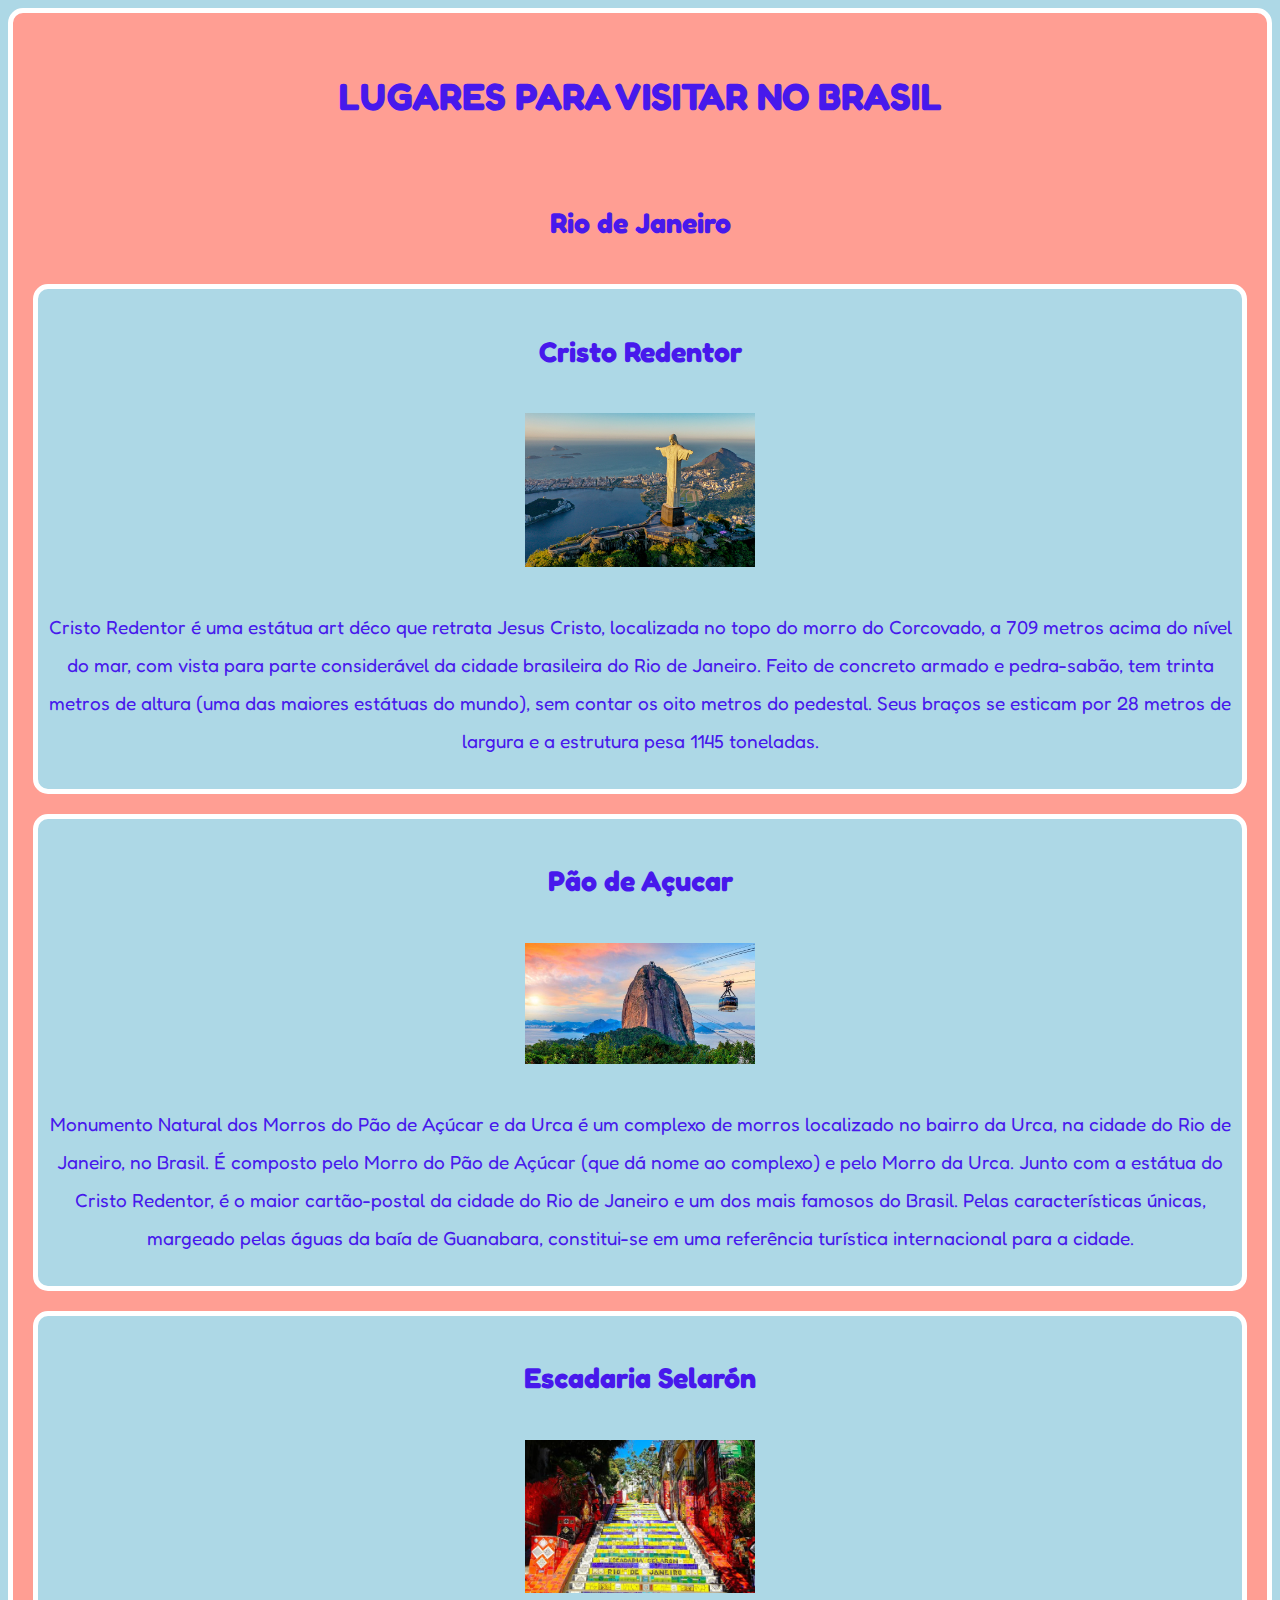
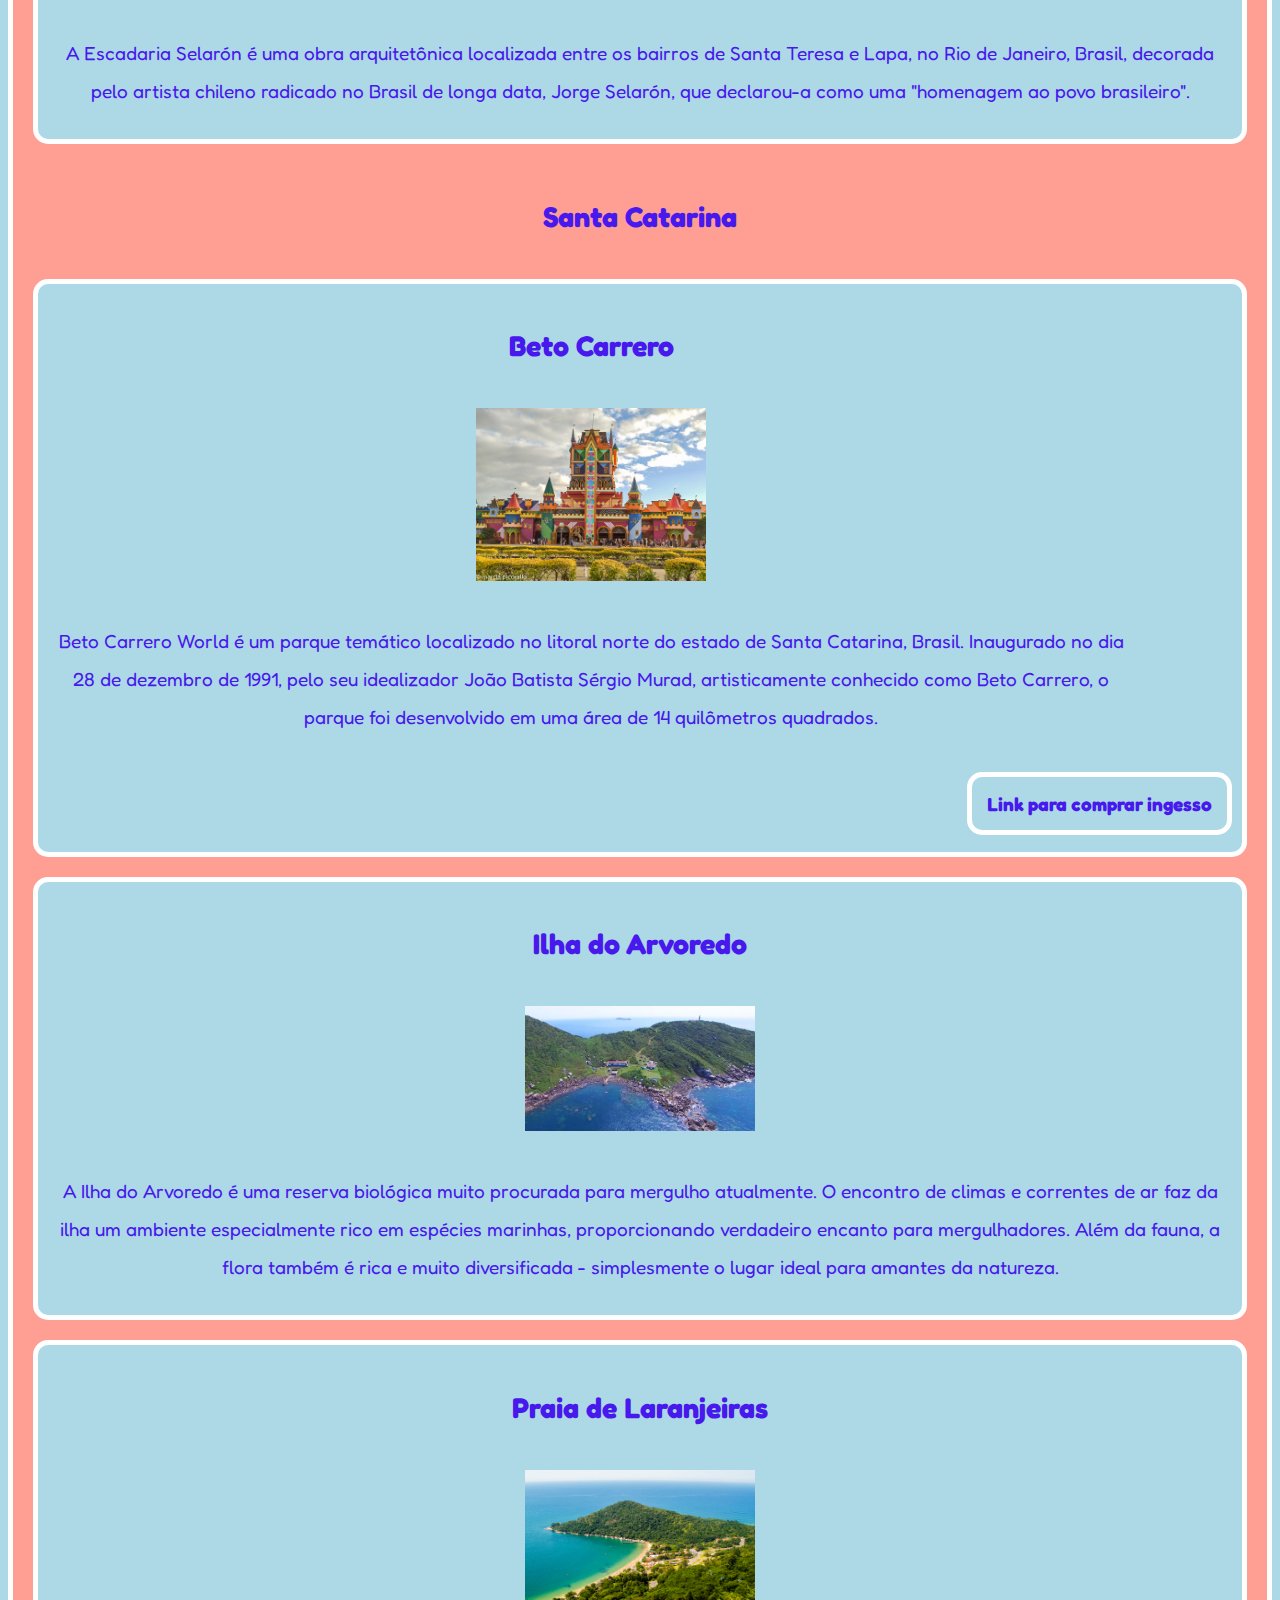
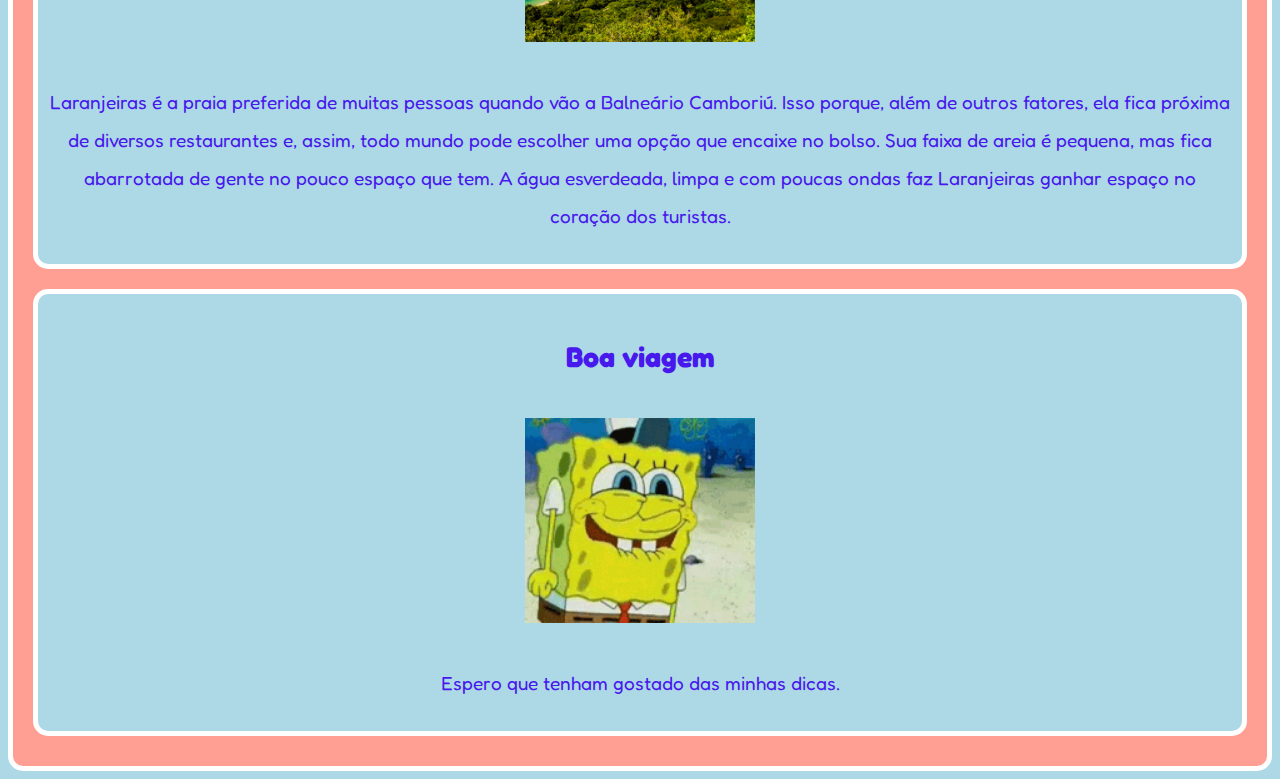
<file: atividade-3/site.html>
<!DOCTYPE html>

<html lang="pt-br">

    <head>

        <meta charset="UTF-8">
        <meta name="viewport" content="width=device-width, initial-scale=1.0">

        <link rel="preconnect" href="https://fonts.googleapis.com">
        <link rel="preconnect" href="https://fonts.gstatic.com" crossorigin>
        <link href="https://fonts.googleapis.com/css2?family=Babylonica&family=Fredoka+One&family=Pacifico&display=swap" rel="stylesheet">  


        
        <link rel="stylesheet" href="estilos.css">
        <title>PONTOS TURISTICOS DO BRASIL</title>

    </head>

    <body>

        <div class="grid-conteiner">

            <h1>LUGARES PARA VISITAR NO BRASIL</h1>

            <h2>Rio de Janeiro</h2>

            <div class="grid-card"> 

                <h2 class="grid-item-1">Cristo Redentor</h2>
                    
                <div class="grid-item-2">
                    <img src="./img/cristo.jpeg" alt="LOGO CRSITO" width="230">
                </div>  
                
                <p class="grid-item-3">
                    Cristo Redentor é uma estátua art déco  que retrata Jesus Cristo, localizada no topo do morro do Corcovado, a 709 metros acima do nível do mar, com vista para parte considerável da cidade brasileira do Rio de Janeiro. Feito de concreto armado e pedra-sabão, tem trinta metros de altura (uma das maiores estátuas do mundo), sem contar os oito metros do pedestal. Seus braços se esticam por 28 metros de largura e a estrutura pesa 1145 toneladas.
                </p>

            </div>

            <div class="grid-card"> 
            
                <h2 class="grid-item-1">Pão de Açucar</h2>
                
                <div class="grid-item-2">
                    <img src="./img/pao de açucar.jpg" alt="LOGO PAO" width="230">
                </div>
   
                <p class="grid-item-3">
                     Monumento Natural dos Morros do Pão de Açúcar e da Urca é um complexo de morros localizado no bairro da Urca, na cidade do Rio de Janeiro, no Brasil. É composto pelo Morro do Pão de Açúcar (que dá nome ao complexo) e pelo Morro da Urca. Junto com a estátua do Cristo Redentor, é o maior cartão-postal da cidade do Rio de Janeiro e um dos mais famosos do Brasil. Pelas características únicas, margeado pelas águas da baía de Guanabara, constitui-se em uma referência turística internacional para a cidade.
                </p>
            
                </div>

            <div class="grid-card"> 
            
                <h2 class="grid-item-1">Escadaria Selarón</h2>
                    
                <div class="grid-item-2">
                    <img src="./img/escadaria-selaron.jpg" alt="LOGO ESCADA" width="230">
                </div>      
   
                <p class="grid-item-3">
                    A Escadaria Selarón é uma obra arquitetônica localizada entre os bairros de Santa Teresa e Lapa, no Rio de Janeiro, Brasil, decorada pelo artista chileno radicado no Brasil de longa data, Jorge Selarón, que declarou-a como uma "homenagem ao povo brasileiro".
                </p>
            
            </div>
        
                
            <h2>Santa Catarina</h2>

            <div class="grid-card"> 

                <h2 class="grid-item-1">Beto Carrero</h2>

                <div class="grid-item-2">
                    <img src="./img/Parque-Beto-Carrero.jpg" alt="LOGO BETO" width="230">
                </div>
                <p class="grid-item-3">
                    Beto Carrero World é um parque temático localizado no litoral norte do estado de Santa Catarina, Brasil. Inaugurado no dia 28 de dezembro de 1991, pelo seu idealizador João Batista Sérgio Murad, artisticamente conhecido como Beto Carrero, o parque foi desenvolvido em uma área de 14 quilômetros quadrados.
                </p>

                <div class="grid-item-4">    
                    <p class="link" >
                        <a class="button" href="https://www.betocarrero.com.br/">Link para comprar ingesso</a>
                    </p>
                </div>

            </div>

            <div class="grid-card"> 

                <h2 class="grid-item-1">Ilha do Arvoredo</h2>

                <div class="grid-item-2">
                    <img src="./img/ilha do arvoredo.jpg" alt="LOGO ILHA" width="230">
                </div>  

                <p class="grid-item-3">
                    A Ilha do Arvoredo é uma reserva biológica muito procurada para mergulho atualmente. O encontro de climas e correntes de ar faz da ilha um ambiente especialmente rico em espécies marinhas, proporcionando verdadeiro encanto para mergulhadores. Além da fauna, a flora também é rica e muito diversificada - simplesmente o lugar ideal para amantes da natureza.
                </p>

            </div>

            <div class="grid-card"> 

                <h2 class="grid-item-1">Praia de Laranjeiras</h2>
                
                <div class="grid-item-2">
                    <img src="./img/Praia de Laranjeiras.jpg" alt="LOGO PRAIA" width="230">
                </div>

                <p class="grid-item-3">
                    Laranjeiras é a praia preferida de muitas pessoas quando vão a Balneário Camboriú. Isso porque, além de outros fatores, ela fica próxima de diversos restaurantes e, assim, todo mundo pode escolher uma opção que encaixe no bolso. Sua faixa de areia é pequena, mas fica abarrotada de gente no pouco espaço que tem. A água esverdeada, limpa e com poucas ondas faz Laranjeiras ganhar espaço no coração dos turistas.
                </p>

            </div>

            <div class="grid-card"> 

                <h2 class="grid-item-1">Boa viagem</h2>

                <div class="grid-item-2">
                    <img src="./img/bob esponja" alt="LOGO GIF" width="230">
                </div>

                <p class="grid-item-3">
                    Espero que tenham gostado das minhas dicas.
                </p>
            </div> 
        
        </div>
        
    </body>

</html>
</file>
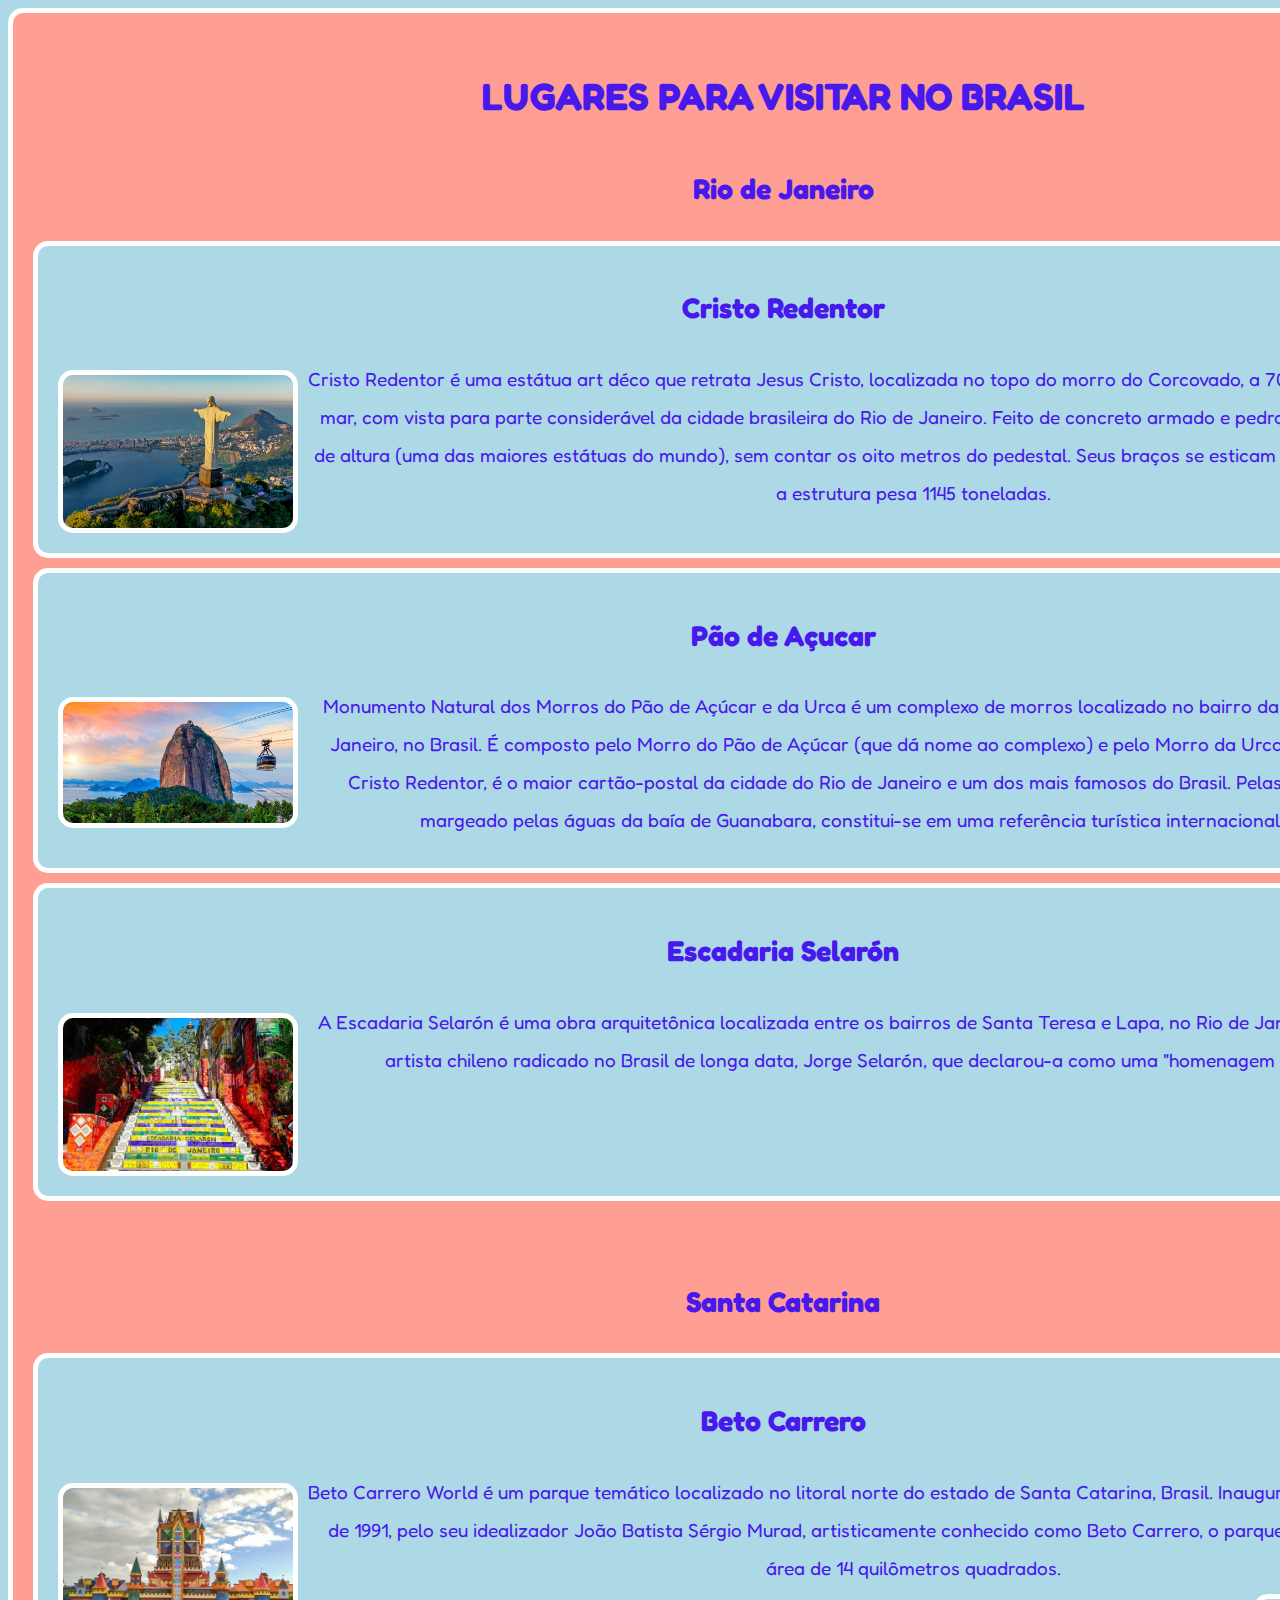
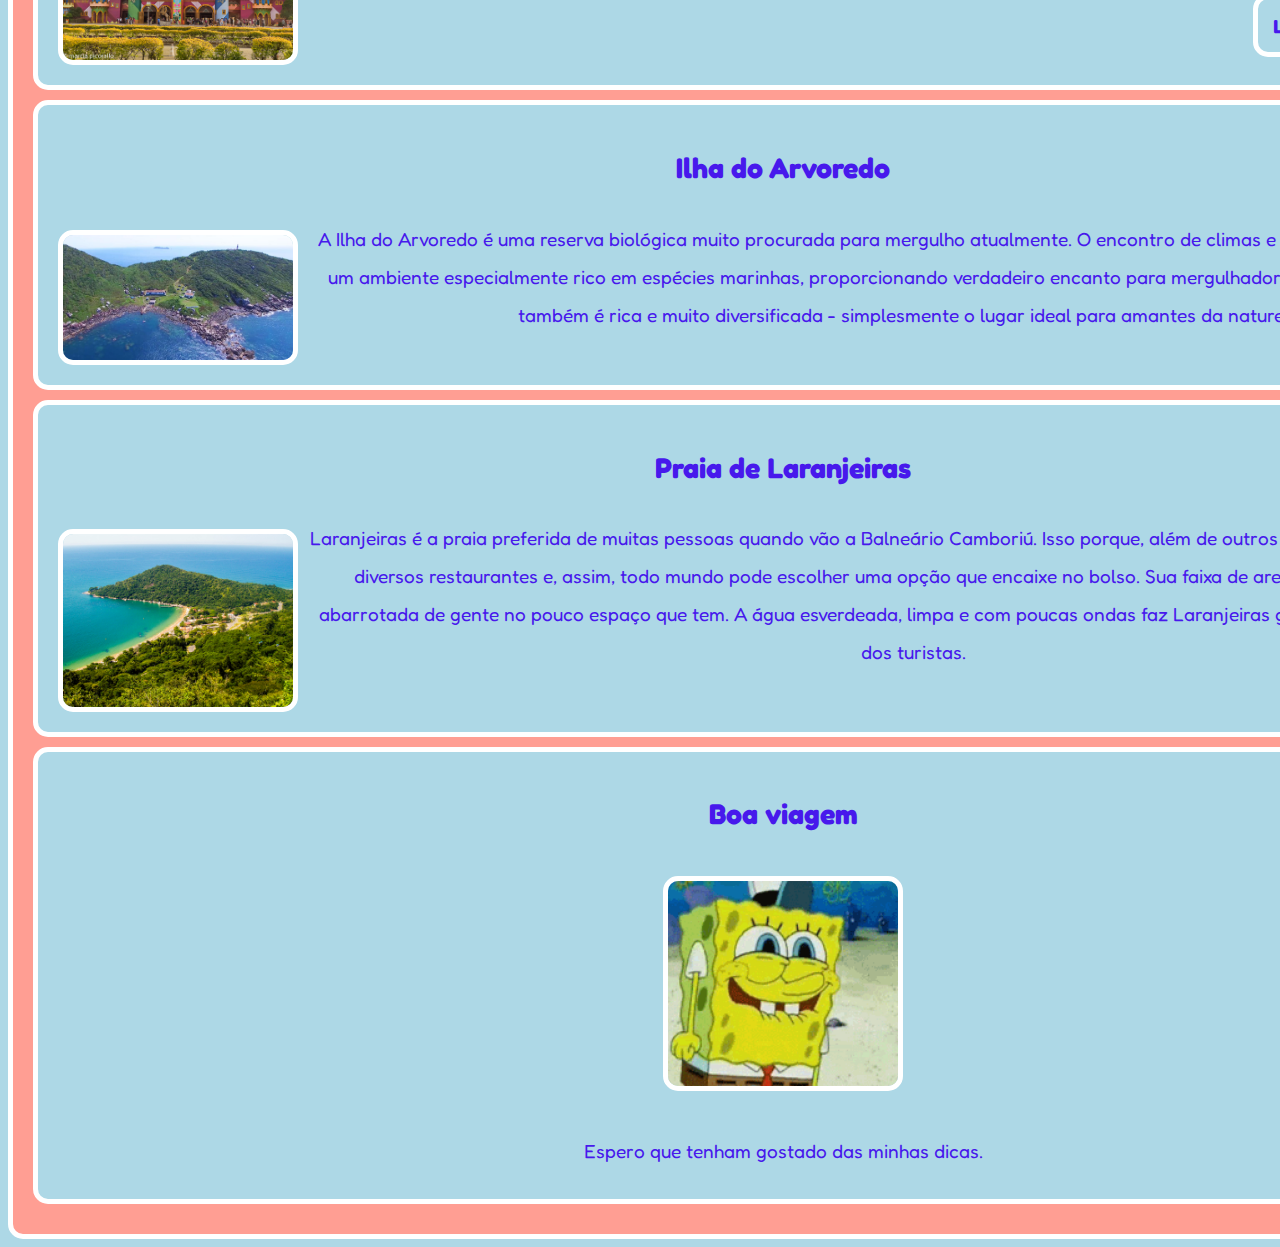
<file: atividade-lm/site.html>
<!DOCTYPE html>

<html lang="pt-br">

    <head>

        <meta charset="UTF-8">
        <meta name="viewport" content="width=device-width, initial-scale=1.0">

        <link rel="preconnect" href="https://fonts.googleapis.com">
        <link rel="preconnect" href="https://fonts.gstatic.com" crossorigin>
        <link href="https://fonts.googleapis.com/css2?family=Babylonica&family=Fredoka+One&family=Pacifico&display=swap" rel="stylesheet">  


        
        <link rel="stylesheet" href="estilos.css">
        <title>PONTOS TURISTICOS DO BRASIL</title>

    </head>

<body>

    <div class="Conteiner">

        <h1 class="titulo">LUGARES PARA VISITAR NO BRASIL</h1>

        <h2 class="nome">Rio de Janeiro</h2>

        <div class="card"> 

            <h2 class="um">Cristo Redentor</h2>
            <img src="./img/cristo.jpeg" alt="LOGO CRSITO" width="230">
            <p>
                Cristo Redentor é uma estátua art déco  que retrata Jesus Cristo, localizada no topo do morro do Corcovado, a 709 metros acima do nível do mar, com vista para parte considerável da cidade brasileira do Rio de Janeiro. Feito de concreto armado e pedra-sabão, tem trinta metros de altura (uma das maiores estátuas do mundo), sem contar os oito metros do pedestal. Seus braços se esticam por 28 metros de largura e a estrutura pesa 1145 toneladas.
            </p>

        </div>

        <div class="card"> 
            
            <h2 class="um">Pão de Açucar</h2>
            <img src="./img/pao de açucar.jpg" alt="LOGO PAO" width="230">
            <p>
                Monumento Natural dos Morros do Pão de Açúcar e da Urca é um complexo de morros localizado no bairro da Urca, na cidade do Rio de Janeiro, no Brasil. É composto pelo Morro do Pão de Açúcar (que dá nome ao complexo) e pelo Morro da Urca. Junto com a estátua do Cristo Redentor, é o maior cartão-postal da cidade do Rio de Janeiro e um dos mais famosos do Brasil. Pelas características únicas, margeado pelas águas da baía de Guanabara, constitui-se em uma referência turística internacional para a cidade.
            </p>
            
        </div>

        <div class="card"> 
            
            <h2 class="um">Escadaria Selarón</h2>
            <img src="./img/escadaria-selaron.jpg" alt="LOGO ESCADA" width="230">
            <p>
                A Escadaria Selarón é uma obra arquitetônica localizada entre os bairros de Santa Teresa e Lapa, no Rio de Janeiro, Brasil, decorada pelo artista chileno radicado no Brasil de longa data, Jorge Selarón, que declarou-a como uma "homenagem ao povo brasileiro".
            </p>
            
        </div>

         <p class="link">

             <a class="button" href="https://magazine.zarpo.com.br/pontos-turisticos-do-rio-de-janeiro-leais-fama-de-cidade-maravilhosa/"> Fonte</a>

        </p>

    
            <h2 class="um">Santa Catarina</h2>

         <div class="card"> 

            <h2 class="um">Beto Carrero</h2>
            <img src="./img/Parque-Beto-Carrero.jpg" alt="LOGO BETO" width="230">
            <p>
                Beto Carrero World é um parque temático localizado no litoral norte do estado de Santa Catarina, Brasil. Inaugurado no dia 28 de dezembro de 1991, pelo seu idealizador João Batista Sérgio Murad, artisticamente conhecido como Beto Carrero, o parque foi desenvolvido em uma área de 14 quilômetros quadrados.
            </p>

        
             <p class="link" >
           
            <a class="button" href="https://www.betocarrero.com.br/">Link para comprar ingesso</a>

        </div>

        <div class="card"> 

            <h2 class="um">Ilha do Arvoredo</h2>
            <img src="./img/ilha do arvoredo.jpg" alt="LOGO ILHA" width="230">
            <p>
                A Ilha do Arvoredo é uma reserva biológica muito procurada para mergulho atualmente. O encontro de climas e correntes de ar faz da ilha um ambiente especialmente rico em espécies marinhas, proporcionando verdadeiro encanto para mergulhadores. Além da fauna, a flora também é rica e muito diversificada - simplesmente o lugar ideal para amantes da natureza.
            </p>

        </div>

        <div class="card"> 

            <h2 class="um">Praia de Laranjeiras</h2>
            <img src="./img/Praia de Laranjeiras.jpg" alt="LOGO PRAIA" width="230">
            <p>
                Laranjeiras é a praia preferida de muitas pessoas quando vão a Balneário Camboriú. Isso porque, além de outros fatores, ela fica próxima de diversos restaurantes e, assim, todo mundo pode escolher uma opção que encaixe no bolso. Sua faixa de areia é pequena, mas fica abarrotada de gente no pouco espaço que tem. A água esverdeada, limpa e com poucas ondas faz Laranjeiras ganhar espaço no coração dos turistas.
            </p>

        </div>


        <div class="bob">
            <div class="fim"> 
                <h2 class="um">Boa viagem</h2>
                <img src="./img/bob esponja" alt="LOGO GIF" width="230">
                <p>
                    Espero que tenham gostado das minhas dicas.
                </p>
            </div> 
         </div>

        <div class="clear"></div>

    </div>

    </body>

</html>
</file>
<file: atividade-3/estilos.css>
body{
    font-family: 'Fredoka One', cursive;
    font-size: 19px;
    color: rgb(71, 25, 236);
    line-height: 2.0;
    background-color:lightblue

    
}

.grid-conteiner{
    display: grid;
    grid-template-columns: auto;    
    row-gap: 10px;
    margin: 0 auto;
    padding: 20px;
    background-color:rgb(255, 158, 147);
    border: 5px solid #fff;
    border-radius: 15px;
    text-align: center; 

}


.grid-card{
    display: grid;
    grid-column: auto auto;    
    row-gap: 10px;
    padding: 10px;
    background-color: lightblue;
    margin-bottom: 10px;
    border: 5px solid #fff;
    border-radius: 15px;
    
}

.grid-item-1{
    grid-column: 1/ span 2;
    
}
.grid-item-2{
    grid-column: 1 / span 2;
}
.grid-item-3{
    grid-column: 1/ span 2;
}

.grid-item-4{
    grid-column: 2 / span 2;
}

.button{
    text-decoration: none;
    background-color: lightblue;
    color: rgb(71, 25, 236);
    padding: 15px;
    border: 5px solid #fff;
    border-radius: 15px;
    font-weight: bold;

}
.link{
    margin-top: 20px;
    text-align: right;
    
}
</file>
<file: atividade-lm/estilos.css>
body{
    font-family: 'Fredoka One', cursive;
    font-size: 19px;
    color: rgb(71, 25, 236);
    line-height: 2.0;
    background-color:lightblue

    
}
.nome{
    text-align: center; 

}
.titulo{
    text-align: center;
}

.um{
    text-align: center;
}

.Conteiner{
    margin: 0 auto;
    width: 1500px;
    padding: 20px;
    background-color:rgb(255, 158, 147);
    border: 5px solid #fff;
    border-radius: 15px;
    text-align: center;
}


.card{
    float: left;;
    padding: 10px;
    background-color: lightblue;
    margin-bottom: 10px;
    border: 5px solid #fff;
    border-radius: 15px;
    
}

.card img{
    float: left;
    margin: 10px;
    border: 5px solid #fff;
    border-radius: 15px;


}

.button{
    text-decoration: none;
    background-color: lightblue;
    color: rgb(71, 25, 236);
    padding: 15px;
    border: 5px solid #fff;
    border-radius: 15px;
    font-weight: bold;

}
.link{
    margin-top: 20px;
    text-align: right;
    
}
.clear{
    clear: both ;
    

}

.fim{
    padding: 10px;
    background-color: lightblue;
    margin-bottom: 10px;
    border: 5px solid #fff;
    border-radius: 15px;
}
.fim img{
    margin: 10px;
    border: 5px solid #fff;
    border-radius: 15px;

}

.bob{
    clear: both;
    width: 100%;
    text-align: center;
    
}
</file>
